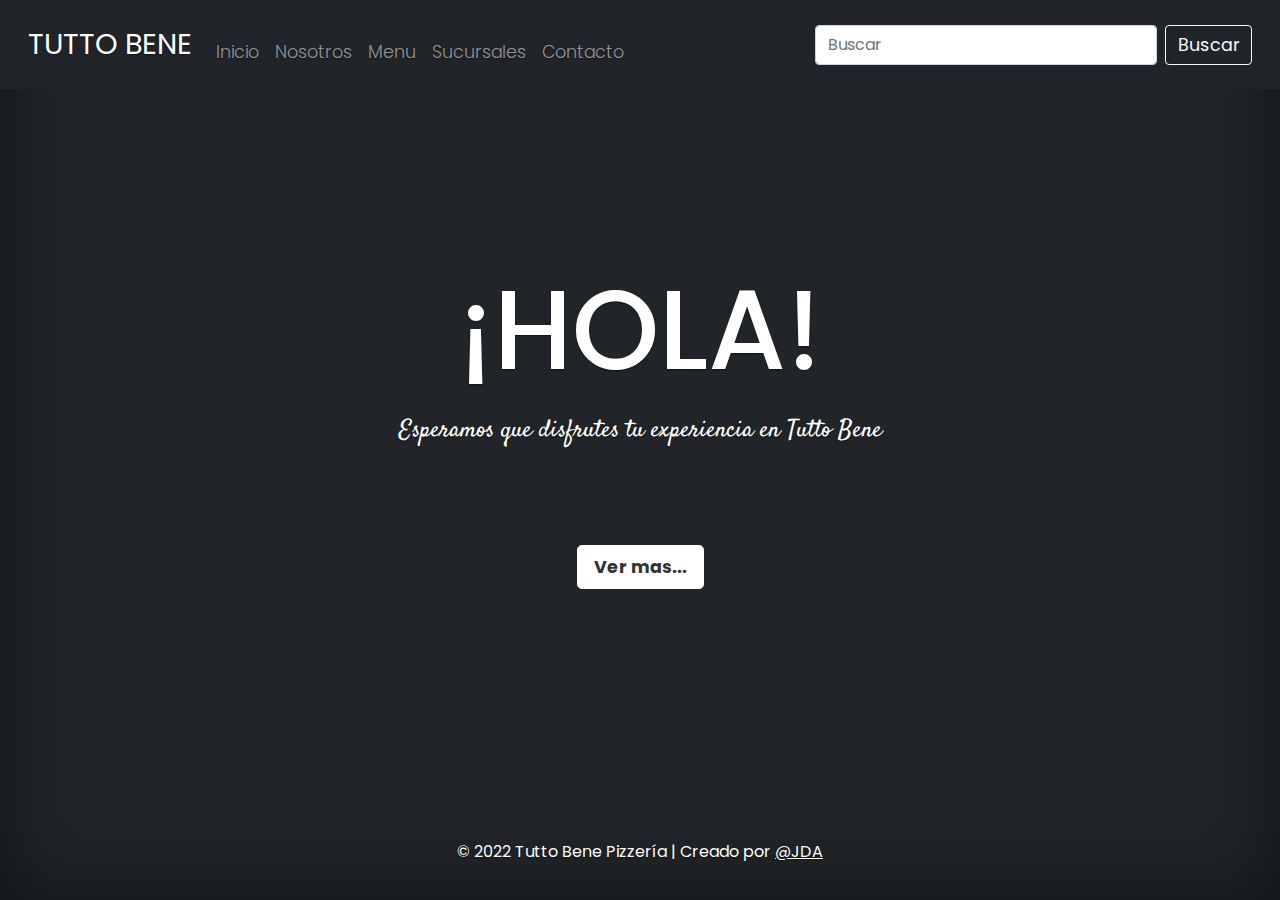
<file: index.html>
<!doctype html>
<html lang="en" class="h-100">
  <head>
    <meta charset="utf-8">
    <meta name="viewport" content="width=device-width, initial-scale=1">
    <title>Bienvenido! | Tutto Bene Pizzería</title>
    <!-- Bootstrap core CSS -->
<link href="css/bootstrap.css" rel="stylesheet">
<link rel="stylesheet" href="estilos-css/style.css">
<link
      rel="shortcut icon"
      href="imagenes/favicon.ico"
      type="image/x-icon"
    />
  </head>
  <body class="d-flex h-100 text-center text-white bg-dark">
<div class="cover-container d-flex w-100 h-100 p-3 mx-auto flex-column">
  <header class="mb-auto">
    <!-- Navbar -->
    <nav class="navbar navbar-expand-md fixed-top navbar-dark bg-dark p-3">
      <div class="container-fluid">
        <a class="navbar-brand" href="index.html">tutto bene</a>
        <button class="navbar-toggler" type="button" data-bs-toggle="collapse" data-bs-target="#navbarCollapse" aria-controls="navbarCollapse" aria-expanded="false" aria-label="Toggle navigation">
          <span class="navbar-toggler-icon"></span>
        </button>
        <div class="collapse navbar-collapse" id="navbarCollapse">
          <ul class="navbar-nav me-auto mb-2 mb-md-0">
            <li class="nav-item">
              <a class="nav-link" aria-current="page" href="index.html">Inicio</a>
            </li>
            <li class="nav-item">
              <a class="nav-link" href="paginas/nosotros.html">Nosotros</a>
            </li>
            <li class="nav-item">
              <a class="nav-link" href="paginas/menu.html">Menu</a>
            </li>
            <li class="nav-item">
              <a class="nav-link" href="paginas/sucursales.html">Sucursales</a>
            </li>
            <li class="nav-item">
              <a class="nav-link" href="paginas/contacto.html">Contacto</a>
            </li>
          </ul>
          <form class="d-flex">
            <input class="form-control me-2" type="search" placeholder="Buscar" aria-label="Search">
            <button class="btn btn-outline-light" type="submit">Buscar</button>
          </form>
        </div>
      </div>
    </nav>
  </header>
  <main>
    <h1 class="index-title mb-3">¡HOLA!</h1>
      <p class="index-text mb-5">Esperamos que disfrutes tu experiencia en Tutto Bene</p>
      <a href="paginas/nosotros.html" class="btn btn-lg btn-secondary fw-bold border-white bg-white mt-5">Ver mas...</a>
  </main>
  <footer class="footer text-center mt-auto py-1">
    <p>&copy; 2022 Tutto Bene Pizzería | Creado por <a href="https://twitter.com/julianabregu_" class="text-white">@JDA</a></p>
  </footer>
</div>
    <script src="js/bootstrap.js"></script>
  </body>
</html>
</file>
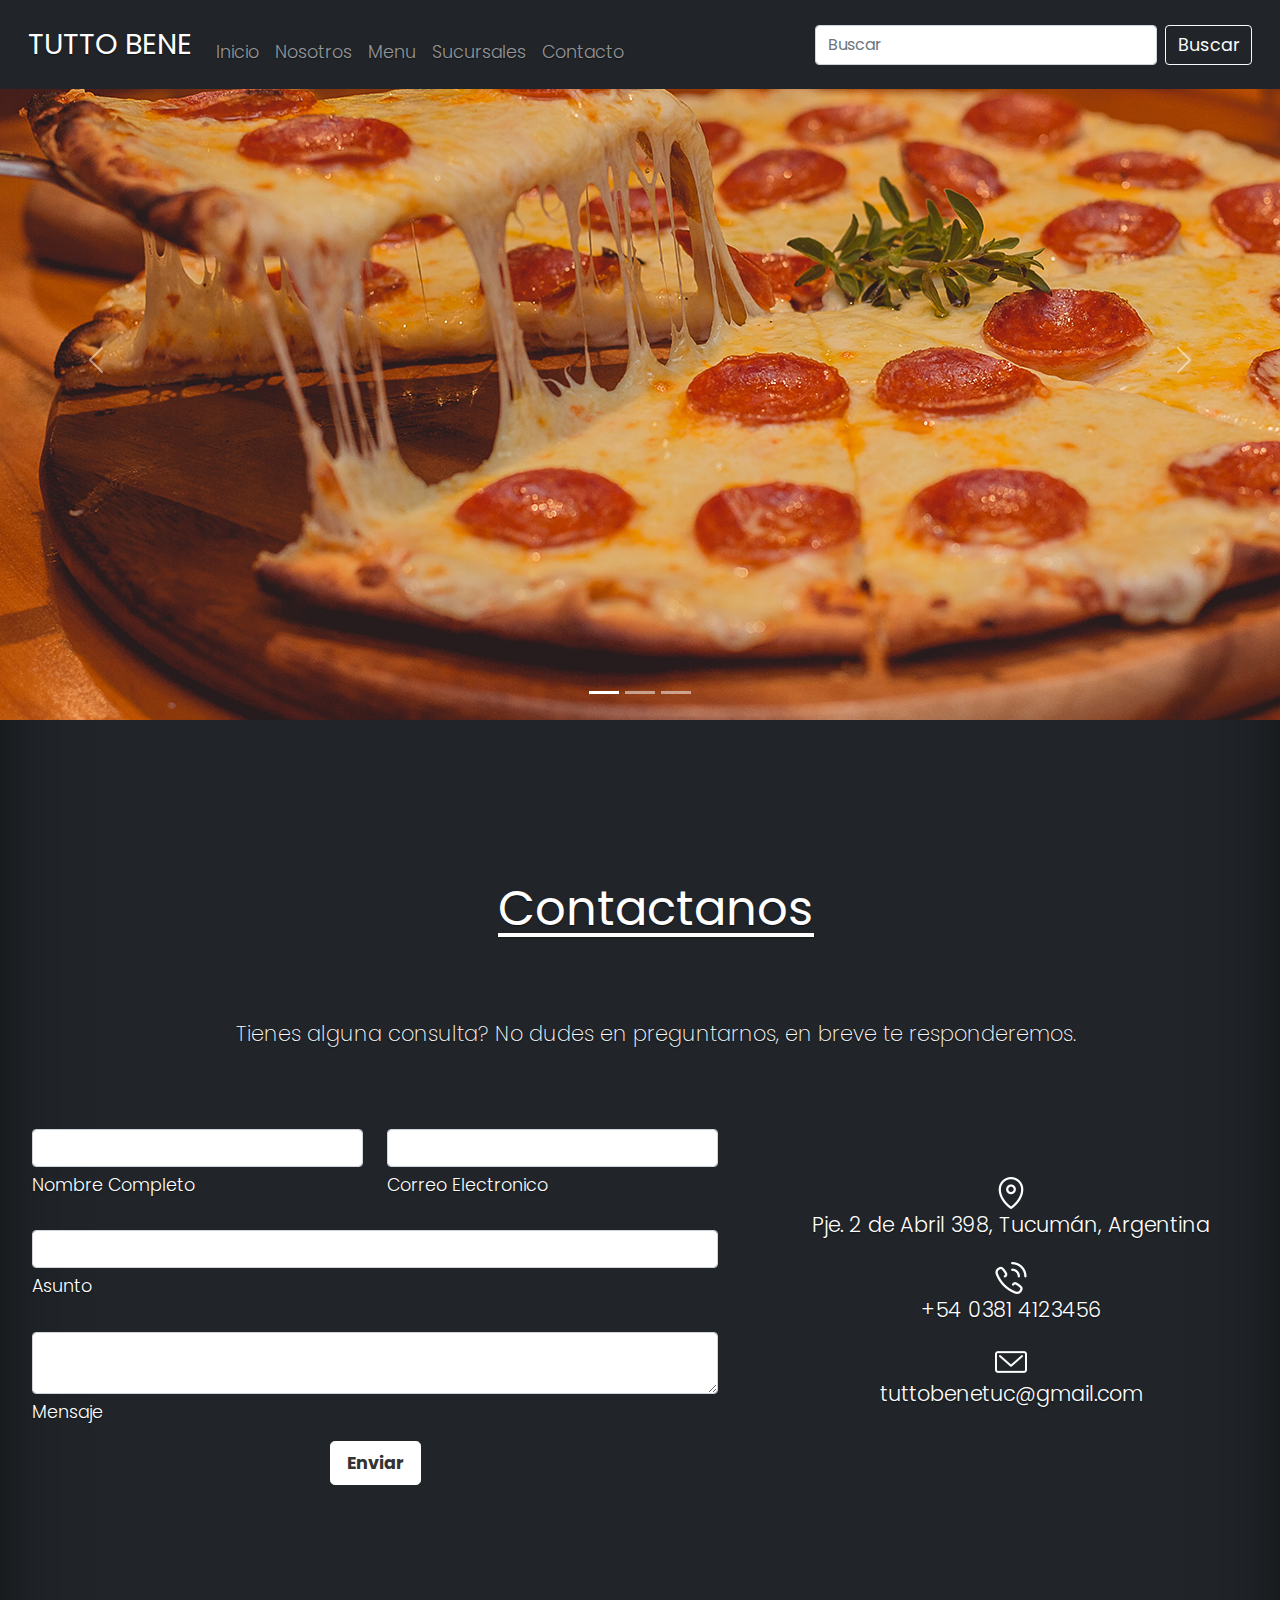
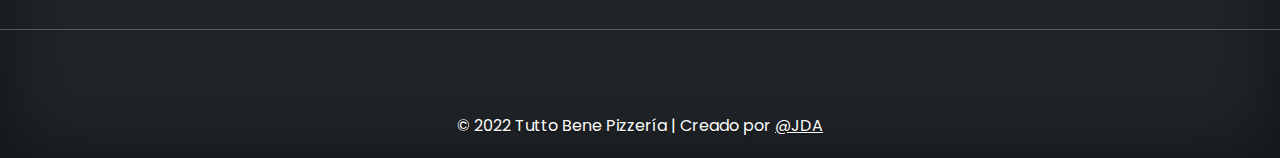
<file: paginas/contacto.html>
<!DOCTYPE html>
<html lang="en">
<head>
  <meta charset="UTF-8">
  <meta http-equiv="X-UA-Compatible" content="IE=edge">
  <meta name="viewport" content="width=device-width, initial-scale=1.0">
  <title>Nosotros | Tutto Bene Pizzería</title>
  <!-- Bootstrap Local-->
  <link rel="stylesheet" href="../css/bootstrap.css">
  <link rel="stylesheet" href="../estilos-css/style.css">
  <link
      rel="shortcut icon"
      href="../imagenes/favicon.ico"
      type="image/x-icon"
    />
</head>
<body class="text-white bg-dark">
  <header>
    <!-- Navbar -->
    <nav class="navbar navbar-expand-md fixed-top navbar-dark bg-dark p-3">
      <div class="container-fluid">
        <a class="navbar-brand" href="index.html">tutto bene</a>
        <button class="navbar-toggler" type="button" data-bs-toggle="collapse" data-bs-target="#navbarCollapse" aria-controls="navbarCollapse" aria-expanded="false" aria-label="Toggle navigation">
          <span class="navbar-toggler-icon"></span>
        </button>
        <div class="collapse navbar-collapse" id="navbarCollapse">
          <ul class="navbar-nav me-auto mb-2 mb-md-0">
            <li class="nav-item">
              <a class="nav-link" aria-current="page" href="../index.html">Inicio</a>
            </li>
            <li class="nav-item">
              <a class="nav-link" href="../paginas/nosotros.html">Nosotros</a>
            </li>
            <li class="nav-item">
              <a class="nav-link" href="../paginas/menu.html">Menu</a>
            </li>
            <li class="nav-item">
              <a class="nav-link" href="../paginas/sucursales.html">Sucursales</a>
            </li>
            <li class="nav-item">
              <a class="nav-link" href="../paginas/contacto.html">Contacto</a>
            </li>
          </ul>
          <form class="d-flex">
            <input class="form-control me-2" type="search" placeholder="Buscar" aria-label="Search">
            <button class="btn btn-outline-light" type="submit">Buscar</button>
          </form>
        </div>
      </div>
    </nav>
    <main>
      <!-- Carousel -->
      <div id="carouselExampleIndicators" class="carousel slide" data-bs-ride="carousel">
        <div class="carousel-indicators">
          <button type="button" data-bs-target="#carouselExampleIndicators" data-bs-slide-to="0" class="active" aria-current="true" aria-label="Slide 1"></button>
          <button type="button" data-bs-target="#carouselExampleIndicators" data-bs-slide-to="1" aria-label="Slide 2"></button>
          <button type="button" data-bs-target="#carouselExampleIndicators" data-bs-slide-to="2" aria-label="Slide 3"></button>
        </div>
        <div class="carousel-inner">
          <div class="carousel-item active">
            <img src="../imagenes/pizza-carousel-dos.png" class="d-block w-100" alt="pexels-restaurant">
          </div>
          <div class="carousel-item">
            <img src="../imagenes/pizza-carousel-tres.png" class="d-block w-100" alt="pexels-pizza-1">
          </div>
          <div class="carousel-item">
            <img src="../imagenes/pizza-carousel.png" class="d-block w-100" alt="pexels-pizza 2">
          </div>
        </div>
        <button class="carousel-control-prev" type="button" data-bs-target="#carouselExampleIndicators" data-bs-slide="prev">
          <span class="carousel-control-prev-icon" aria-hidden="true"></span>
          <span class="visually-hidden">Previous</span>
        </button>
        <button class="carousel-control-next" type="button" data-bs-target="#carouselExampleIndicators" data-bs-slide="next">
          <span class="carousel-control-next-icon" aria-hidden="true"></span>
          <span class="visually-hidden">Next</span>
        </button>
      </div>
<!--Inicio Formulario-->
<section class="mb-4">

  <!--Section heading-->
  <h1 class="contactanos">Contactanos</h1>
  <!--Section description-->
  <p class="contacto-description">Tienes alguna consulta? No dudes en preguntarnos, en breve te responderemos.</p>

  <div class="row">

      <!--Grid column-->
      <div class="col-md-7 mb-md-0 mb-5">
          <form id="contact-form" name="contact-form" action="mail.php" method="POST">

              <!--Grid row-->
              <div class="row">

                  <!--Grid column-->
                  <div class="col-md-6">
                      <div class="md-form mb-0">
                          <input type="text" id="name" name="name" class="form-control">
                          <label for="name" class="">Nombre Completo</label>
                      </div>
                  </div>
                  <!--Grid column-->

                  <!--Grid column-->
                  <div class="col-md-6">
                      <div class="md-form mb-0">
                          <input type="text" id="email" name="email" class="form-control">
                          <label for="email" class="">Correo Electronico</label>
                      </div>
                  </div>
                  <!--Grid column-->

              </div>
              <!--Grid row-->

              <!--Grid row-->
              <div class="row">
                  <div class="col-md-12">
                      <div class="md-form mb-0">
                          <input type="text" id="subject" name="subject" class="form-control">
                          <label for="subject" class="">Asunto</label>
                      </div>
                  </div>
              </div>
              <!--Grid row-->

              <!--Grid row-->
              <div class="row">

                  <!--Grid column-->
                  <div class="col-md-12">

                      <div class="md-form">
                          <textarea type="text" id="message" name="message" rows="2" class="form-control md-textarea"></textarea>
                          <label for="message">Mensaje</label>
                      </div>

                  </div>
              </div>
              <!--Grid row-->

          </form>

          <div class="text-center text-md-left">
              <a class="btn btn-lg btn-secondary fw-bold border-white bg-white mb-5"onclick="document.getElementById('contact-form').submit();">Enviar</a>
          </div>
          <div class="status"></div>
      </div>
      <!--Grid column-->

      <!--Grid column-->
      <div class="col-md-5 text-center mt-5">
          <ul class="list-unstyled mb-0">
              <li>
                  <img src="../iconos/location-32.png" alt="location-icon">
                  <p>Pje. 2 de Abril 398, Tucumán, Argentina</p>
              </li>

              <li class="espaciado-iconos">
                  <img src="../iconos/phone-32.png" alt="phone-icon">
                  <p>+54 0381 4123456</p>
              </li>

              <li>
                  <img src="../iconos/mail-32.png" alt="mail-icon">
                  <p>tuttobenetuc@gmail.com</p>
              </li>
          </ul>
      </div>
      <!--Grid column-->

  </div>

</section>
<!-- Fin Formulario-->
<hr class="featurette-divider">    
</main>
    <footer class="footer text-center mt-auto py-1">
      <p>&copy; 2022 Tutto Bene Pizzería | Creado por <a href="https://twitter.com/julianabregu_" class="text-white">@JDA</a></p>
    </footer>
    <!-- Javascript de Boostrap local -->
    <script src="../js/bootstrap.js"></script>
  </body>
</html>
</file>
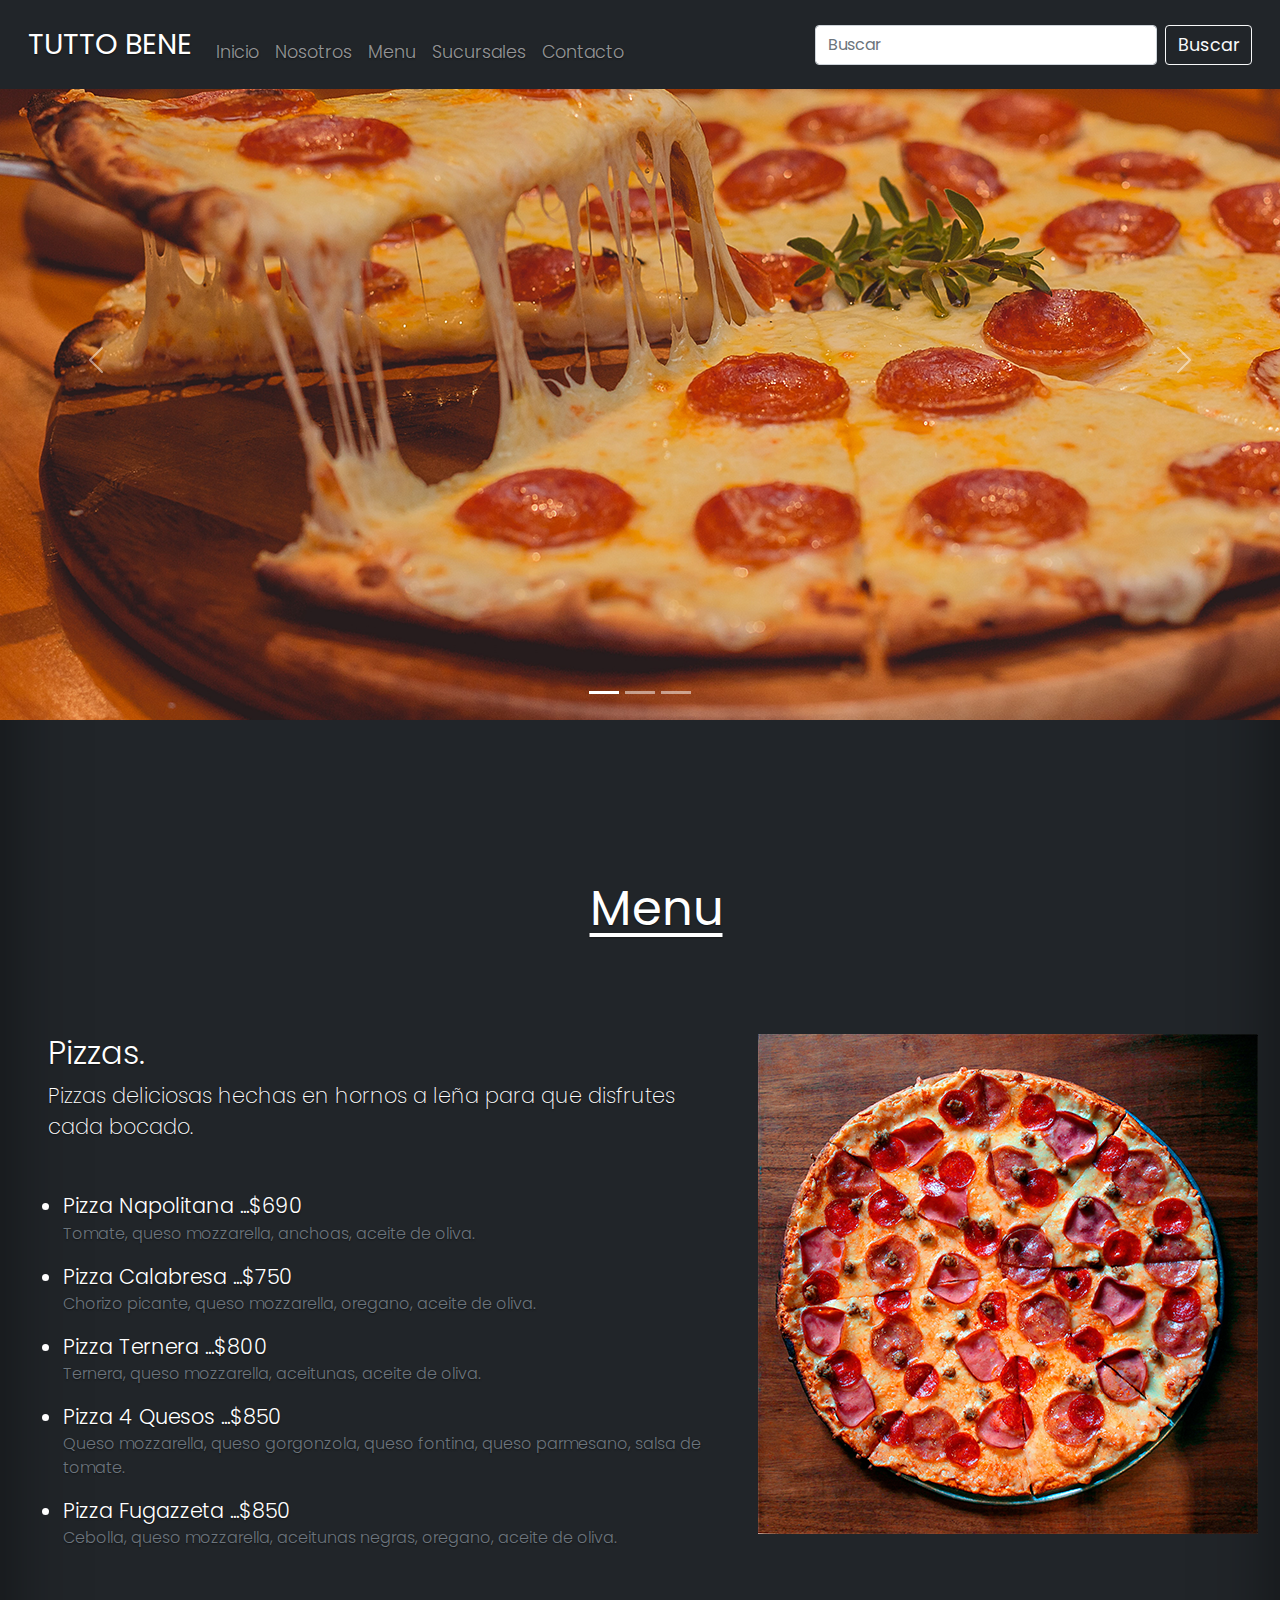
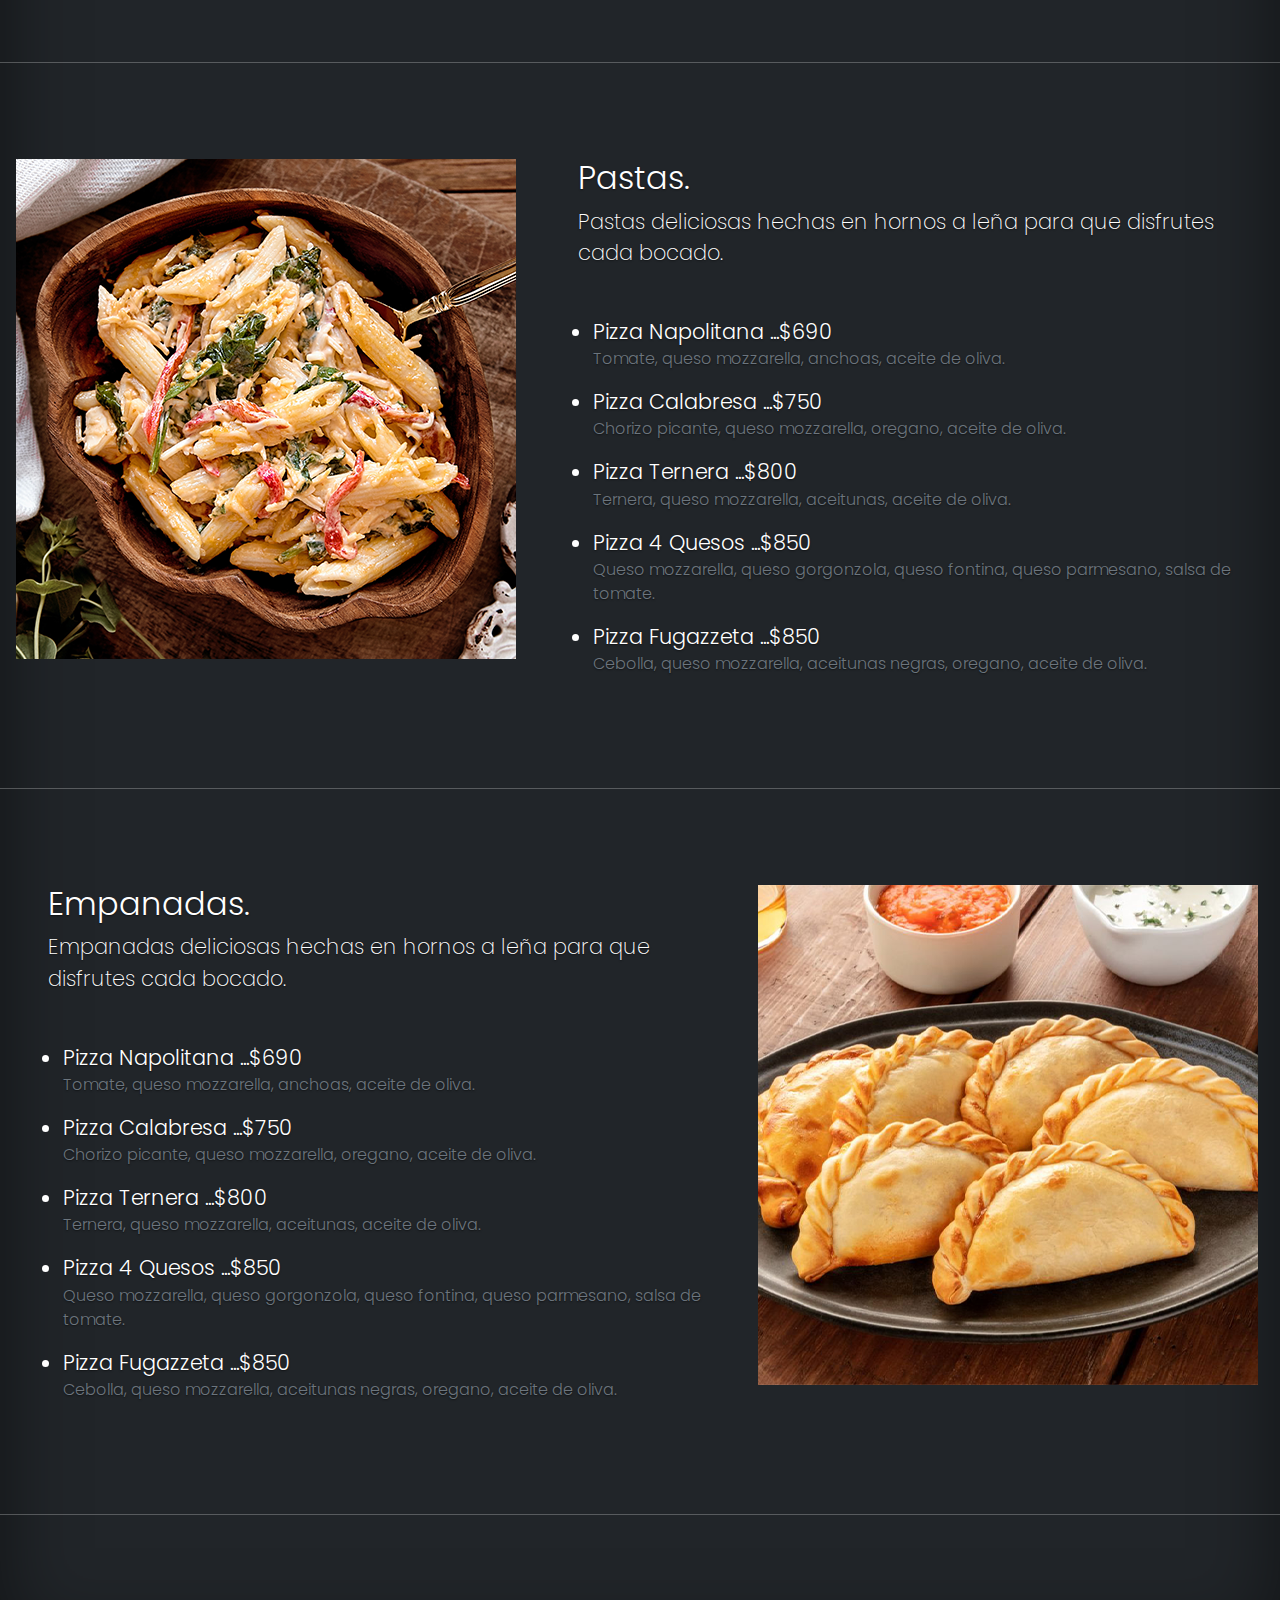
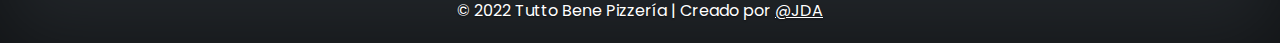
<file: paginas/menu.html>
<!DOCTYPE html>
<html lang="en">
<head>
  <meta charset="UTF-8">
  <meta http-equiv="X-UA-Compatible" content="IE=edge">
  <meta name="viewport" content="width=device-width, initial-scale=1.0">
  <title>Menu | Tutto Bene Pizzería</title>
  <!-- Bootstrap Local-->
  <link rel="stylesheet" href="../css/bootstrap.css">
  <link rel="stylesheet" href="../estilos-css/style.css">
  <link
      rel="shortcut icon"
      href="../imagenes/favicon.ico"
      type="image/x-icon"
    />
</head>
<body class="text-white bg-dark">
  <header>
    <!-- Navbar -->
    <nav class="navbar navbar-expand-md fixed-top navbar-dark bg-dark p-3">
      <div class="container-fluid">
        <a class="navbar-brand" href="index.html">tutto bene</a>
        <button class="navbar-toggler" type="button" data-bs-toggle="collapse" data-bs-target="#navbarCollapse" aria-controls="navbarCollapse" aria-expanded="false" aria-label="Toggle navigation">
          <span class="navbar-toggler-icon"></span>
        </button>
        <div class="collapse navbar-collapse" id="navbarCollapse">
          <ul class="navbar-nav me-auto mb-2 mb-md-0">
            <li class="nav-item">
              <a class="nav-link" aria-current="page" href="../index.html">Inicio</a>
            </li>
            <li class="nav-item">
              <a class="nav-link" href="../paginas/nosotros.html">Nosotros</a>
            </li>
            <li class="nav-item">
              <a class="nav-link" href="../paginas/menu.html">Menu</a>
            </li>
            <li class="nav-item">
              <a class="nav-link" href="../paginas/sucursales.html">Sucursales</a>
            </li>
            <li class="nav-item">
              <a class="nav-link" href="../paginas/contacto.html">Contacto</a>
            </li>
          </ul>
          <form class="d-flex">
            <input class="form-control me-2" type="search" placeholder="Buscar" aria-label="Search">
            <button class="btn btn-outline-light" type="submit">Buscar</button>
          </form>
        </div>
      </div>
    </nav>
  </header>
    <main>
      <!-- Carousel -->
      <div id="carouselExampleIndicators" class="carousel slide" data-bs-ride="carousel">
        <div class="carousel-indicators">
          <button type="button" data-bs-target="#carouselExampleIndicators" data-bs-slide-to="0" class="active" aria-current="true" aria-label="Slide 1"></button>
          <button type="button" data-bs-target="#carouselExampleIndicators" data-bs-slide-to="1" aria-label="Slide 2"></button>
          <button type="button" data-bs-target="#carouselExampleIndicators" data-bs-slide-to="2" aria-label="Slide 3"></button>
        </div>
        <div class="carousel-inner">
          <div class="carousel-item active">
            <img src="../imagenes/pizza-carousel-dos.png" class="d-block w-100" alt="pexels-restaurant">
          </div>
          <div class="carousel-item">
            <img src="../imagenes/pizza-carousel-tres.png" class="d-block w-100" alt="pexels-pizza-1">
          </div>
          <div class="carousel-item">
            <img src="../imagenes/pizza-carousel.png" class="d-block w-100" alt="pexels-pizza 2">
          </div>
        </div>
        <button class="carousel-control-prev" type="button" data-bs-target="#carouselExampleIndicators" data-bs-slide="prev">
          <span class="carousel-control-prev-icon" aria-hidden="true"></span>
          <span class="visually-hidden">Previous</span>
        </button>
        <button class="carousel-control-next" type="button" data-bs-target="#carouselExampleIndicators" data-bs-slide="next">
          <span class="carousel-control-next-icon" aria-hidden="true"></span>
          <span class="visually-hidden">Next</span>
        </button>
      </div>
      <!-- INICIO MENU -->
      <h1 class="menu">Menu</h1>
    <div class="row featurette">
      <div class="col-md-7">
        <h2 class="menu-title">Pizzas.</h2>
        <p class="menu-description">Pizzas deliciosas hechas en hornos a leña para que disfrutes cada bocado.</p>
        <div class="menu-ingredients">
        <ul>
          <li>Pizza Napolitana ...$690</li>
          <span class="text-muted">Tomate, queso mozzarella, anchoas, aceite de oliva.</span>
          <li>Pizza Calabresa ...$750</li>
          <span class="text-muted">Chorizo picante, queso mozzarella, oregano, aceite de oliva.</span>
          <li>Pizza Ternera ...$800</li>
          <span class="text-muted">Ternera, queso mozzarella, aceitunas, aceite de oliva.</span>
          <li>Pizza 4 Quesos ...$850</li>
          <span class="text-muted">Queso mozzarella, queso gorgonzola, queso fontina, queso parmesano, salsa de tomate.</span>
          <li>Pizza Fugazzeta ...$850</li>
          <span class="text-muted">Cebolla, queso mozzarella, aceitunas negras, oregano, aceite de oliva.</span>
        </ul>
      </div>
      </div>
      <div class="col-md-5">
        <img src="../imagenes/pizza-resized.png" class="bd-placeholder-img bd-placeholder-img-lg featurette-image img-fluid mx-auto" width="500" height="500" xmlns="http://www.w3.org/2000/svg" role="img" aria-label="Placeholder: 500x500" preserveAspectRatio="xMidYMid slice" focusable="false"></img>
      </div>
    </div>
    <hr class="featurette-divider">
    <div class="row featurette">
      <div class="col-md-7 order-md-2">
        <h2 class="menu-title">Pastas.</h2>
        <p class="menu-description">Pastas deliciosas hechas en hornos a leña para que disfrutes cada bocado.</p>
        <div class="menu-ingredients">
          <ul>
            <li>Pizza Napolitana ...$690</li>
            <span class="text-muted">Tomate, queso mozzarella, anchoas, aceite de oliva.</span>
            <li>Pizza Calabresa ...$750</li>
            <span class="text-muted">Chorizo picante, queso mozzarella, oregano, aceite de oliva.</span>
            <li>Pizza Ternera ...$800</li>
            <span class="text-muted">Ternera, queso mozzarella, aceitunas, aceite de oliva.</span>
            <li>Pizza 4 Quesos ...$850</li>
            <span class="text-muted">Queso mozzarella, queso gorgonzola, queso fontina, queso parmesano, salsa de tomate.</span>
            <li>Pizza Fugazzeta ...$850</li>
            <span class="text-muted">Cebolla, queso mozzarella, aceitunas negras, oregano, aceite de oliva.</span>
          </ul>
        </div>
      </div>
      <div class="col-md-5 order-md-1">
        <img src="../imagenes/pastas-resized.png" class="bd-placeholder-img bd-placeholder-img-lg featurette-image img-fluid mx-auto" width="500" height="500" xmlns="http://www.w3.org/2000/svg" role="img" aria-label="Placeholder: 500x500" preserveAspectRatio="xMidYMid slice" focusable="false"></img>
      </div>
    </div>
    <hr class="featurette-divider">
    <div class="row featurette">
      <div class="col-md-7">
        <h2 class="menu-title">Empanadas.</h2>
        <p class="menu-description">Empanadas deliciosas hechas en hornos a leña para que disfrutes cada bocado.</p>
        <div class="menu-ingredients">
          <ul>
            <li>Pizza Napolitana ...$690</li>
            <span class="text-muted">Tomate, queso mozzarella, anchoas, aceite de oliva.</span>
            <li>Pizza Calabresa ...$750</li>
            <span class="text-muted">Chorizo picante, queso mozzarella, oregano, aceite de oliva.</span>
            <li>Pizza Ternera ...$800</li>
            <span class="text-muted">Ternera, queso mozzarella, aceitunas, aceite de oliva.</span>
            <li>Pizza 4 Quesos ...$850</li>
            <span class="text-muted">Queso mozzarella, queso gorgonzola, queso fontina, queso parmesano, salsa de tomate.</span>
            <li>Pizza Fugazzeta ...$850</li>
            <span class="text-muted">Cebolla, queso mozzarella, aceitunas negras, oregano, aceite de oliva.</span>
          </ul>
        </div>
      </div>
      <div class="col-md-5">
        <img src="../imagenes/empanada-resized.png" class="bd-placeholder-img bd-placeholder-img-lg featurette-image img-fluid mx-auto" width="500" height="500" xmlns="http://www.w3.org/2000/svg" role="img" aria-label="Placeholder: 500x500" preserveAspectRatio="xMidYMid slice" focusable="false"></img>
      </div>
    </div>
    <hr class="featurette-divider">
    <!-- FIN MENU -->
  </div>
    </main>
    <footer class="footer text-center mt-auto py-1">
      <p>&copy; 2022 Tutto Bene Pizzería | Creado por <a href="https://twitter.com/julianabregu_" class="text-white">@JDA</a></p>
    </footer>
    <!-- Javascript de Boostrap local -->
    <script src="../js/bootstrap.js"></script>
  </body>
</html>
</file>
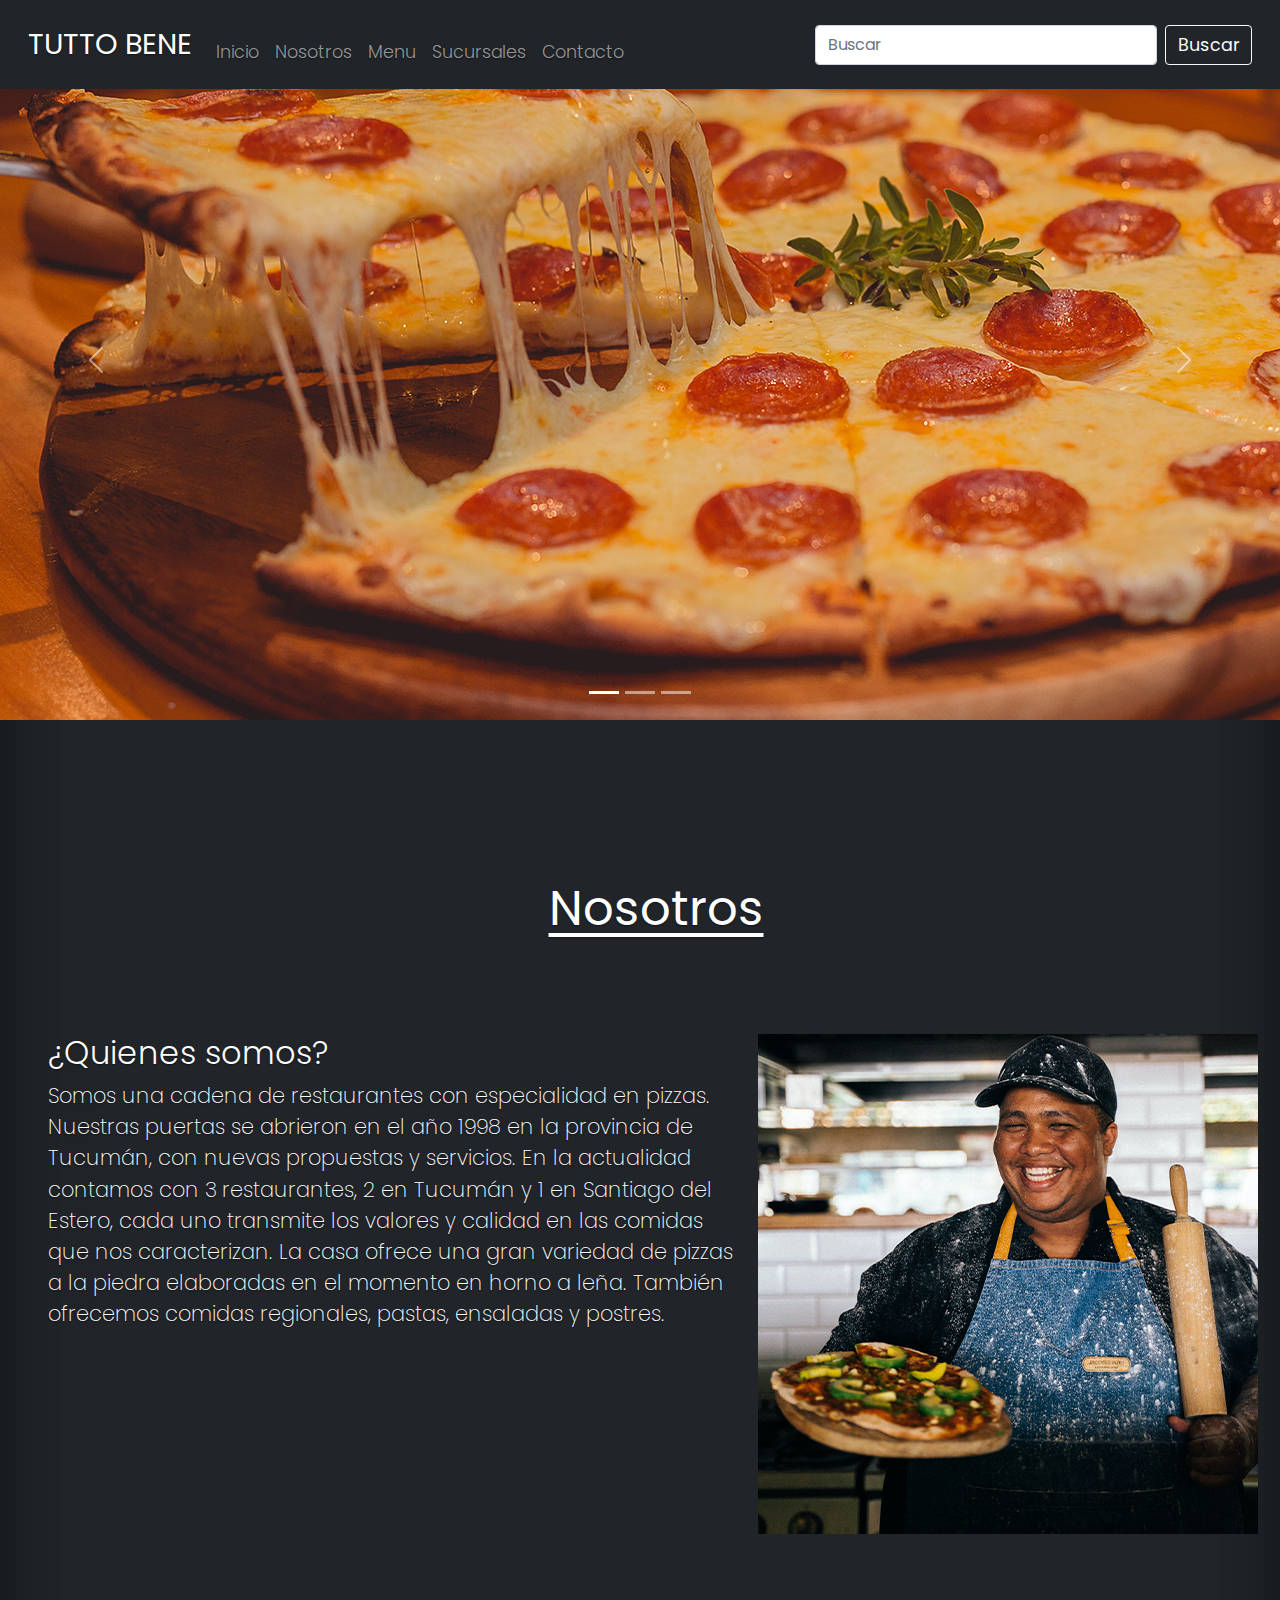
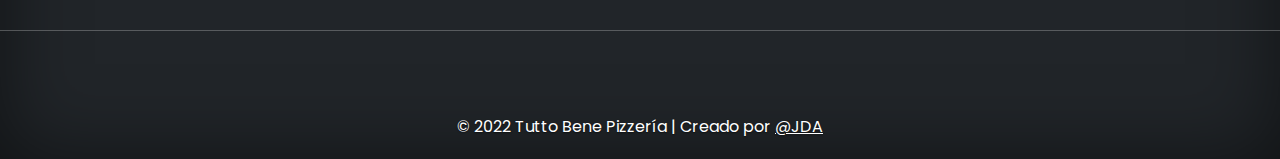
<file: paginas/nosotros.html>
<!DOCTYPE html>
<html lang="en">
<head>
  <meta charset="UTF-8">
  <meta http-equiv="X-UA-Compatible" content="IE=edge">
  <meta name="viewport" content="width=device-width, initial-scale=1.0">
  <title>Nosotros | Tutto Bene Pizzería</title>
  <!-- Bootstrap Local-->
  <link rel="stylesheet" href="../css/bootstrap.css">
  <link rel="stylesheet" href="../estilos-css/style.css">
  <link
      rel="shortcut icon"
      href="../imagenes/favicon.ico"
      type="image/x-icon"
    />
</head>
<body class="text-white bg-dark">
  <header>
    <!-- Navbar -->
    <nav class="navbar navbar-expand-md fixed-top navbar-dark bg-dark p-3">
      <div class="container-fluid">
        <a class="navbar-brand" href="index.html">tutto bene</a>
        <button class="navbar-toggler" type="button" data-bs-toggle="collapse" data-bs-target="#navbarCollapse" aria-controls="navbarCollapse" aria-expanded="false" aria-label="Toggle navigation">
          <span class="navbar-toggler-icon"></span>
        </button>
        <div class="collapse navbar-collapse" id="navbarCollapse">
          <ul class="navbar-nav me-auto mb-2 mb-md-0">
            <li class="nav-item">
              <a class="nav-link" aria-current="page" href="../index.html">Inicio</a>
            </li>
            <li class="nav-item">
              <a class="nav-link" href="../paginas/nosotros.html">Nosotros</a>
            </li>
            <li class="nav-item">
              <a class="nav-link" href="../paginas/menu.html">Menu</a>
            </li>
            <li class="nav-item">
              <a class="nav-link" href="../paginas/sucursales.html">Sucursales</a>
            </li>
            <li class="nav-item">
              <a class="nav-link" href="../paginas/contacto.html">Contacto</a>
            </li>
          </ul>
          <form class="d-flex">
            <input class="form-control me-2" type="search" placeholder="Buscar" aria-label="Search">
            <button class="btn btn-outline-light" type="submit">Buscar</button>
          </form>
        </div>
      </div>
    </nav>
  </header>
    <main>
      <!-- Carousel -->
      <div id="carouselExampleIndicators" class="carousel slide" data-bs-ride="carousel">
        <div class="carousel-indicators">
          <button type="button" data-bs-target="#carouselExampleIndicators" data-bs-slide-to="0" class="active" aria-current="true" aria-label="Slide 1"></button>
          <button type="button" data-bs-target="#carouselExampleIndicators" data-bs-slide-to="1" aria-label="Slide 2"></button>
          <button type="button" data-bs-target="#carouselExampleIndicators" data-bs-slide-to="2" aria-label="Slide 3"></button>
        </div>
        <div class="carousel-inner">
          <div class="carousel-item active">
            <img src="../imagenes/pizza-carousel-dos.png" class="d-block w-100" alt="pexels-restaurant">
          </div>
          <div class="carousel-item">
            <img src="../imagenes/pizza-carousel-tres.png" class="d-block w-100" alt="pexels-pizza-1">
          </div>
          <div class="carousel-item">
            <img src="../imagenes/pizza-carousel.png" class="d-block w-100" alt="pexels-pizza 2">
          </div>
        </div>
        <button class="carousel-control-prev" type="button" data-bs-target="#carouselExampleIndicators" data-bs-slide="prev">
          <span class="carousel-control-prev-icon" aria-hidden="true"></span>
          <span class="visually-hidden">Previous</span>
        </button>
        <button class="carousel-control-next" type="button" data-bs-target="#carouselExampleIndicators" data-bs-slide="next">
          <span class="carousel-control-next-icon" aria-hidden="true"></span>
          <span class="visually-hidden">Next</span>
        </button>
      </div>
        <!-- Texto + Imagen -->
        <h1 class="nosotros">Nosotros</h1>
        <div class="row featurette">
          <div class="col-md-7">
            <h2 class="quienes-somos">¿Quienes somos?</h2>
            <p class="nosotros-description">Somos una cadena de restaurantes con especialidad en pizzas. Nuestras
              puertas se abrieron en el año 1998 en la provincia de Tucumán, con
              nuevas propuestas y servicios. En la actualidad contamos con 3
              restaurantes, 2 en Tucumán y 1 en Santiago del Estero, cada uno
              transmite los valores y calidad en las comidas que nos caracterizan. La
              casa ofrece una gran variedad de pizzas a la piedra elaboradas en el
              momento en horno a leña. También ofrecemos comidas regionales, pastas,
              ensaladas y postres.</p>
          </div>
          <div class="col-md-5">
            <img src="../imagenes/chef-resized.png" class="bd-placeholder-img bd-placeholder-img-lg featurette-image img-fluid mx-auto" width="500" height="500" xmlns="http://www.w3.org/2000/svg" role="img" aria-label="Placeholder: 500x500" preserveAspectRatio="xMidYMid slice" focusable="false"></img>
          </div>
        </div>
        <hr class="featurette-divider">
    </main>
    <footer class="footer text-center mt-auto py-1">
      <p>&copy; 2022 Tutto Bene Pizzería | Creado por <a href="https://twitter.com/julianabregu_" class="text-white">@JDA</a></p>
    </footer>
    <!-- Javascript de Boostrap local -->
    <script src="../js/bootstrap.js"></script>
  </body>
</html>
</file>
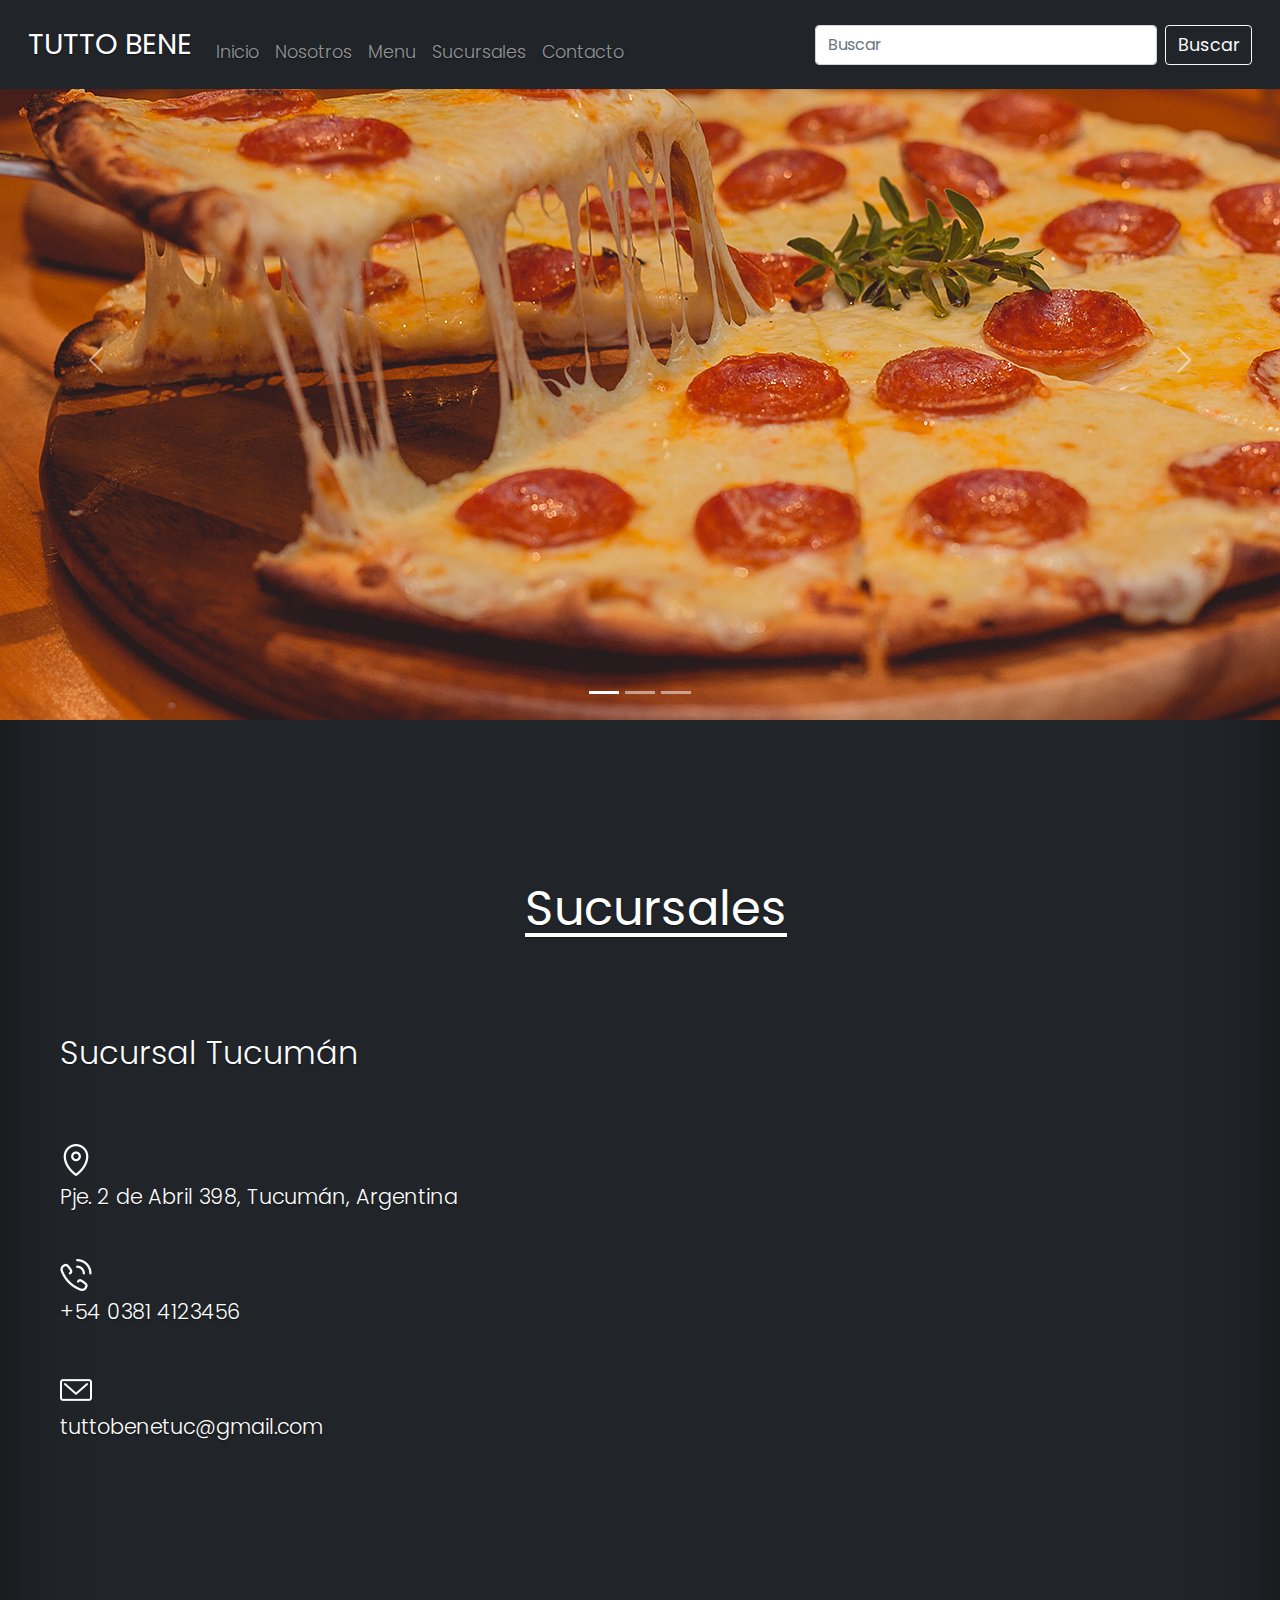
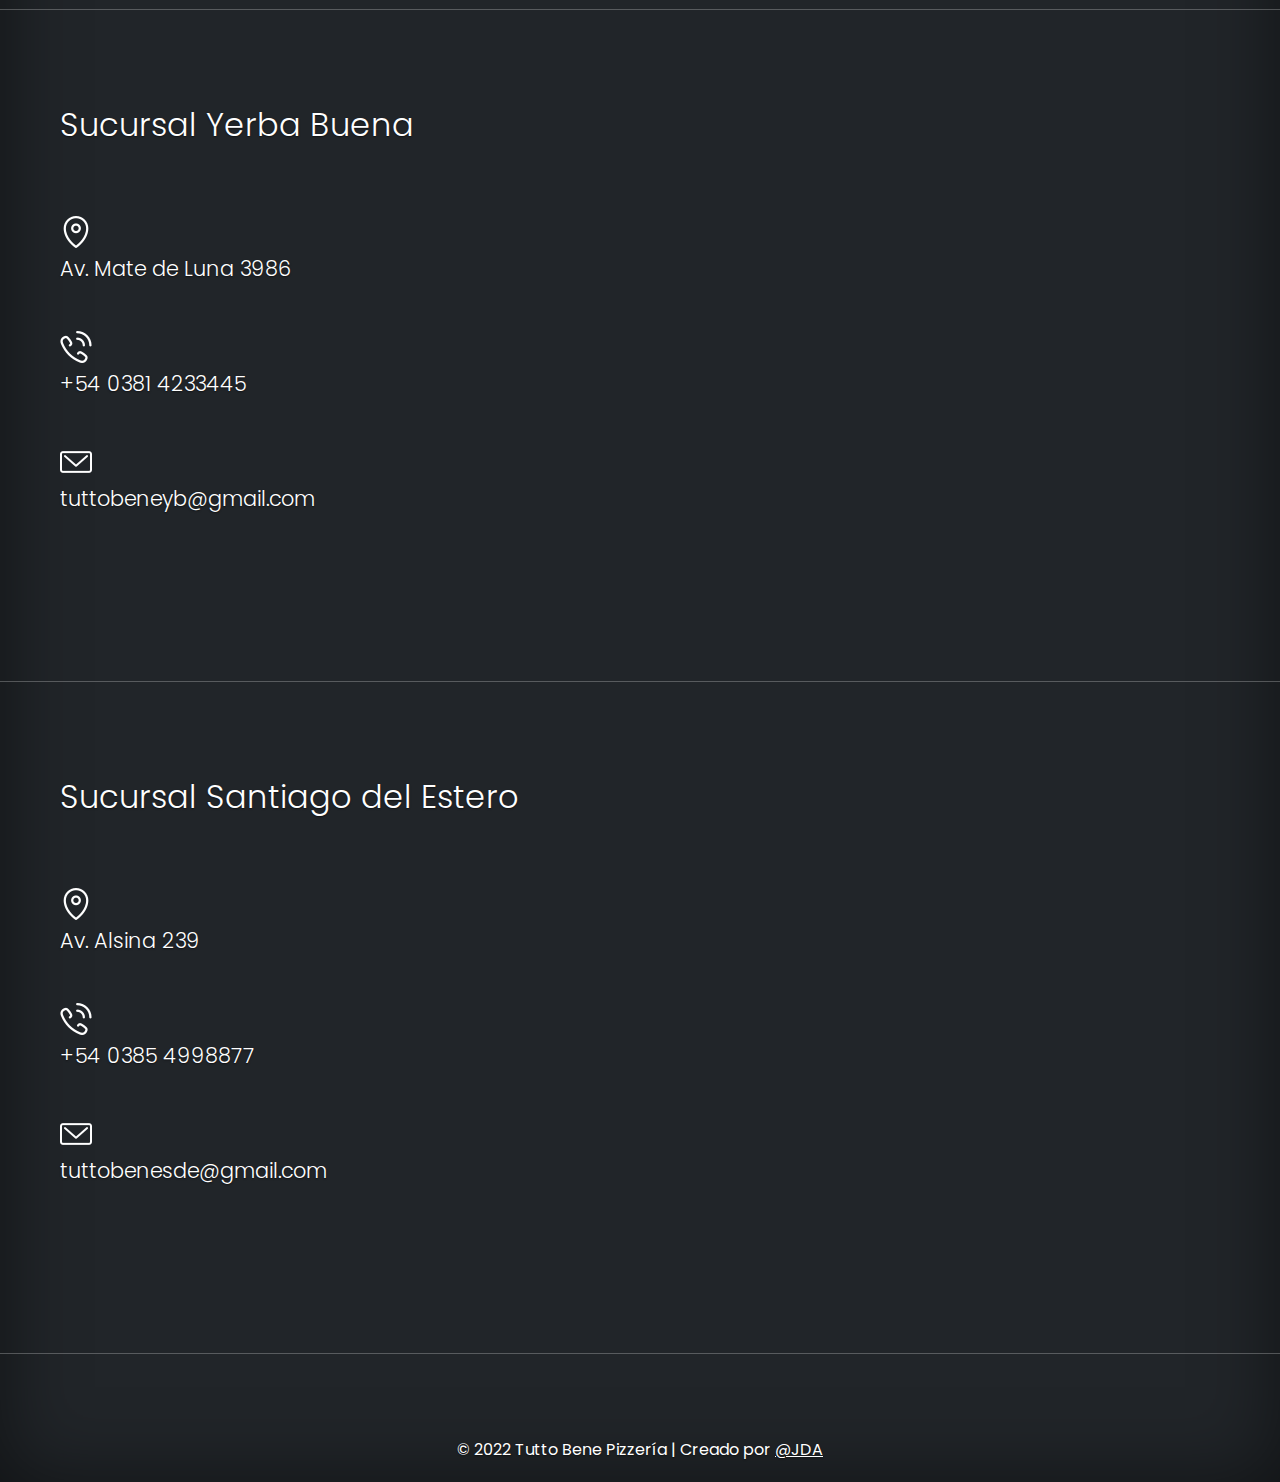
<file: paginas/sucursales.html>
<!DOCTYPE html>
<html lang="en">
<head>
  <meta charset="UTF-8">
  <meta http-equiv="X-UA-Compatible" content="IE=edge">
  <meta name="viewport" content="width=device-width, initial-scale=1.0">
  <title>Nosotros | Tutto Bene Pizzería</title>
  <!-- Bootstrap Local-->
  <link rel="stylesheet" href="../css/bootstrap.css">
  <link rel="stylesheet" href="../estilos-css/style.css">
  <link
      rel="shortcut icon"
      href="../imagenes/favicon.ico"
      type="image/x-icon"
    />
</head>
<body class="text-white bg-dark">
  <header>
    <!-- Navbar -->
    <nav class="navbar navbar-expand-md fixed-top navbar-dark bg-dark p-3">
      <div class="container-fluid">
        <a class="navbar-brand" href="index.html">tutto bene</a>
        <button class="navbar-toggler" type="button" data-bs-toggle="collapse" data-bs-target="#navbarCollapse" aria-controls="navbarCollapse" aria-expanded="false" aria-label="Toggle navigation">
          <span class="navbar-toggler-icon"></span>
        </button>
        <div class="collapse navbar-collapse" id="navbarCollapse">
          <ul class="navbar-nav me-auto mb-2 mb-md-0">
            <li class="nav-item">
              <a class="nav-link" aria-current="page" href="../index.html">Inicio</a>
            </li>
            <li class="nav-item">
              <a class="nav-link" href="../paginas/nosotros.html">Nosotros</a>
            </li>
            <li class="nav-item">
              <a class="nav-link" href="../paginas/menu.html">Menu</a>
            </li>
            <li class="nav-item">
              <a class="nav-link" href="../paginas/sucursales.html">Sucursales</a>
            </li>
            <li class="nav-item">
              <a class="nav-link" href="../paginas/contacto.html">Contacto</a>
            </li>
          </ul>
          <form class="d-flex">
            <input class="form-control me-2" type="search" placeholder="Buscar" aria-label="Search">
            <button class="btn btn-outline-light" type="submit">Buscar</button>
          </form>
        </div>
      </div>
    </nav>
  </header>
    <main>
      <!-- Carousel -->
      <div id="carouselExampleIndicators" class="carousel slide" data-bs-ride="carousel">
        <div class="carousel-indicators">
          <button type="button" data-bs-target="#carouselExampleIndicators" data-bs-slide-to="0" class="active" aria-current="true" aria-label="Slide 1"></button>
          <button type="button" data-bs-target="#carouselExampleIndicators" data-bs-slide-to="1" aria-label="Slide 2"></button>
          <button type="button" data-bs-target="#carouselExampleIndicators" data-bs-slide-to="2" aria-label="Slide 3"></button>
        </div>
        <div class="carousel-inner">
          <div class="carousel-item active">
            <img src="../imagenes/pizza-carousel-dos.png" class="d-block w-100" alt="pexels-restaurant">
          </div>
          <div class="carousel-item">
            <img src="../imagenes/pizza-carousel-tres.png" class="d-block w-100" alt="pexels-pizza-1">
          </div>
          <div class="carousel-item">
            <img src="../imagenes/pizza-carousel.png" class="d-block w-100" alt="pexels-pizza 2">
          </div>
        </div>
        <button class="carousel-control-prev" type="button" data-bs-target="#carouselExampleIndicators" data-bs-slide="prev">
          <span class="carousel-control-prev-icon" aria-hidden="true"></span>
          <span class="visually-hidden">Previous</span>
        </button>
        <button class="carousel-control-next" type="button" data-bs-target="#carouselExampleIndicators" data-bs-slide="next">
          <span class="carousel-control-next-icon" aria-hidden="true"></span>
          <span class="visually-hidden">Next</span>
        </button>
      </div>
      <!-- SUCURSALES -->
      <h1 class="sucursales">Sucursales</h1>
      <!-- Sucursal 1 -->
      <div class="container.fluid">
        <div class="row">
          <div class="col-md-6 ps-5">
            <h2 class="sucursal">Sucursal Tucumán</h2>
            <ul class="list-unstyled mb-0">
              <li class="espacio-items">
                  <img class="espacio-icons" src="../iconos/location-32.png" alt="location-icon">
                  <p>Pje. 2 de Abril 398, Tucumán, Argentina</p>
              </li>

              <li class="espacio-items">
                  <img class="espacio-icons" src="../iconos/phone-32.png" alt="phone-icon">
                  <p>+54 0381 4123456</p>
              </li>

              <li class="espacio-items">
                  <img class="espacio-icons" src="../iconos/mail-32.png" alt="mail-icon">
                  <p>tuttobenetuc@gmail.com</p>
              </li>
          </ul>
          </div>
          <div id="mapa" class="col-md-6">
            <iframe
        src="https://www.google.com/maps/embed?pb=!1m10!1m8!1m3!1d222.50676917648917!2d-65.20516911157259!3d-26.83650727154346!3m2!1i1024!2i768!4f13.1!5e0!3m2!1ses!2sar!4v1652323132174!5m2!1ses!2sar"
        width="500"
        height="400"
        style="border: 0"
        allowfullscreen=""
        loading="lazy"
        referrerpolicy="no-referrer-when-downgrade"
        ></iframe>
          </div>
        </div>
        <hr class="featurette-divider">
        <!-- Sucursal 2 -->
      <div class="container.fluid">
        <div class="row">
          <div class="col-md-6 ps-5">
            <h2 class="sucursal">Sucursal Yerba Buena</h2>
            <ul class="list-unstyled mb-0">
              <li class="espacio-items">
                  <img class="espacio-icons" src="../iconos/location-32.png" alt="location-icon">
                  <p>Av. Mate de Luna 3986</p>
              </li>

              <li class="espacio-items">
                  <img class="espacio-icons" src="../iconos/phone-32.png" alt="phone-icon">
                  <p>+54 0381 4233445</p>
              </li>

              <li class="espacio-items">
                  <img class="espacio-icons" src="../iconos/mail-32.png" alt="mail-icon">
                  <p>tuttobeneyb@gmail.com</p>
              </li>
          </ul>
          </div>
          <div id="mapa" class="col-md-6">
            <iframe
        src="https://www.google.com/maps/embed?pb=!1m14!1m12!1m3!1d445.07705240208765!2d-65.25483779174037!3d-26.820339712709167!2m3!1f0!2f0!3f0!3m2!1i1024!2i768!4f13.1!5e0!3m2!1ses!2sar!4v1652323340777!5m2!1ses!2sar"
        width="500"
        height="400"
        style="border: 0"
        allowfullscreen=""
        loading="lazy"
        referrerpolicy="no-referrer-when-downgrade"
        ></iframe>
          </div>
        </div>
        <hr class="featurette-divider">
        <!-- Sucursal 3 -->
      <div class="container.fluid">
        <div class="row">
          <div class="col-md-6 ps-5">
            <h2 class="sucursal">Sucursal Santiago del Estero</h2>
            <ul class="list-unstyled mb-0">
              <li class="espacio-items">
                  <img class="espacio-icons" src="../iconos/location-32.png" alt="location-icon">
                  <p>Av. Alsina 239</p>
              </li>

              <li class="espacio-items">
                  <img class="espacio-icons" src="../iconos/phone-32.png" alt="phone-icon">
                  <p>+54 0385 4998877</p>
              </li>

              <li class="espacio-items">
                  <img class="espacio-icons" src="../iconos/mail-32.png" alt="mail-icon">
                  <p>tuttobenesde@gmail.com</p>
              </li>
          </ul>
          </div>
          <div id="mapa" class="col-md-6">
            <iframe
        src="https://www.google.com/maps/embed?pb=!1m14!1m12!1m3!1d441.19422933924193!2d-64.25234622658652!3d-27.79271847452138!2m3!1f0!2f0!3f0!3m2!1i1024!2i768!4f13.1!5e0!3m2!1ses!2sar!4v1652323665516!5m2!1ses!2sar"
        width="500"
        height="400"
        style="border: 0"
        allowfullscreen=""
        loading="lazy"
        referrerpolicy="no-referrer-when-downgrade"
        ></iframe>
          </div>
        </div>
        <hr class="featurette-divider">
    </main>
    <footer class="footer text-center mt-auto py-1">
      <p>&copy; 2022 Tutto Bene Pizzería | Creado por <a href="https://twitter.com/julianabregu_" class="text-white">@JDA</a></p>
    </footer>
    <!-- Javascript de Boostrap local -->
    <script src="../js/bootstrap.js"></script>
  </body>
</html>
</file>
<file: estilos-css/style.css>
@import url('https://fonts.googleapis.com/css2?family=Poppins:wght@100;200;300;400;500;600;700;800;900&display=swap');

@import url('https://fonts.googleapis.com/css2?family=Satisfy&display=swap');

html{
  width: 100%;
  height: 100%;
  margin: 0px;
  padding: 0px;
  overflow-x: hidden; 
}

.btn-secondary,
.btn-secondary:hover,
.btn-secondary:focus {
  color: #333;
  text-shadow: none;
}

body {
  text-shadow: 0 .05rem .1rem rgba(0, 0, 0, .5);
  box-shadow: inset 0 0 5rem rgba(0, 0, 0, .5);
  font-family: 'Poppins', sans-serif;
}

.cover-container {
  max-width: 42em;
}

.index-title{
  font-size: 7em;
}

.index-text{
  font-family: 'Satisfy', cursive;
  font-size: 1.5em;
}

.nav-item{
  font-size: 1.1em;
}

.navbar-brand{
  text-transform: uppercase;
  font-size: 1.8em;
  font-weight: 400;
}

.carousel {
  margin-bottom: 4rem;
}

.carousel-item {
  height: 45rem;
}

.carousel-item > img {
  object-fit: cover;
  min-width: 100%;
  height: 45rem;
}

.featurette-divider {
  margin: 5rem 0;
}

.nosotros{
  text-align: center;
  font-size: 3rem;
  font-weight: 400;
  margin-left: 2rem;
  margin-top: 10rem;
  margin-bottom: 5rem;
  text-decoration: underline;
  text-underline-offset: 0.5rem;
}

.quienes-somos {
  font-size: 2rem;
  margin-left: 2rem;
  font-weight: 300;
}

.nosotros-description{
  font-size: 1.3rem;
  font-weight: 200;
  margin-left: 2rem;
  margin-bottom: 3rem;
}

.menu{
  text-align: center;
  font-size: 3rem;
  font-weight: 400;
  margin-left: 2rem;
  margin-top: 10rem;
  margin-bottom: 5rem;
  text-decoration: underline;
  text-underline-offset: 0.5rem;
}

.menu-title {
  font-size: 2rem;
  margin-left: 2rem;
  font-weight: 300;
}

.menu-description {
  font-size: 1.3rem;
  font-weight: 200;
  margin-left: 2rem;
  margin-bottom: 3rem;
}

.menu-ingredients {
  margin-left: 15px;
  font-size: 1.2;
  font-weight: 300;
}

li {
  margin-top: 15px;
  font-size: 1.3rem;
  font-weight: 300;
}

.contactanos{
  text-align: center;
  font-size: 3rem;
  font-weight: 400;
  margin-left: 2rem;
  margin-top: 10rem;
  margin-bottom: 5rem;
  text-decoration: underline;
  text-underline-offset: 0.5rem;
}

.contacto-description{
  font-size: 1.3rem;
  font-weight: 200;
  margin-left: 2rem;
  margin-bottom: 3rem;
  text-align: center;
}

label{
  margin-top: 5px;
  font-size: 1.1rem;
  font-weight: 300;
}

.btn {
  font-size: 1.1rem;
}

.row {
  padding: 1rem;
}

.espaciado-iconos {
  margin-top: 20px;
  margin-bottom: 20px;
}

.sucursales{
  text-align: center;
  font-size: 3rem;
  font-weight: 400;
  margin-left: 2rem;
  margin-top: 10rem;
  margin-bottom: 5rem;
  text-decoration: underline;
  text-underline-offset: 0.5rem;
}

.sucursal {
  margin-bottom: 4rem;
  margin-left: 0.5rem;
  font-size: 2rem;
  font-weight: 300;
}

.espacio-items{
  padding: 0.5rem;
}

.espacio-icons{
  margin-bottom: 0.3rem;
}

#mapa {
  margin-top: 4.5rem;
}
</file>
